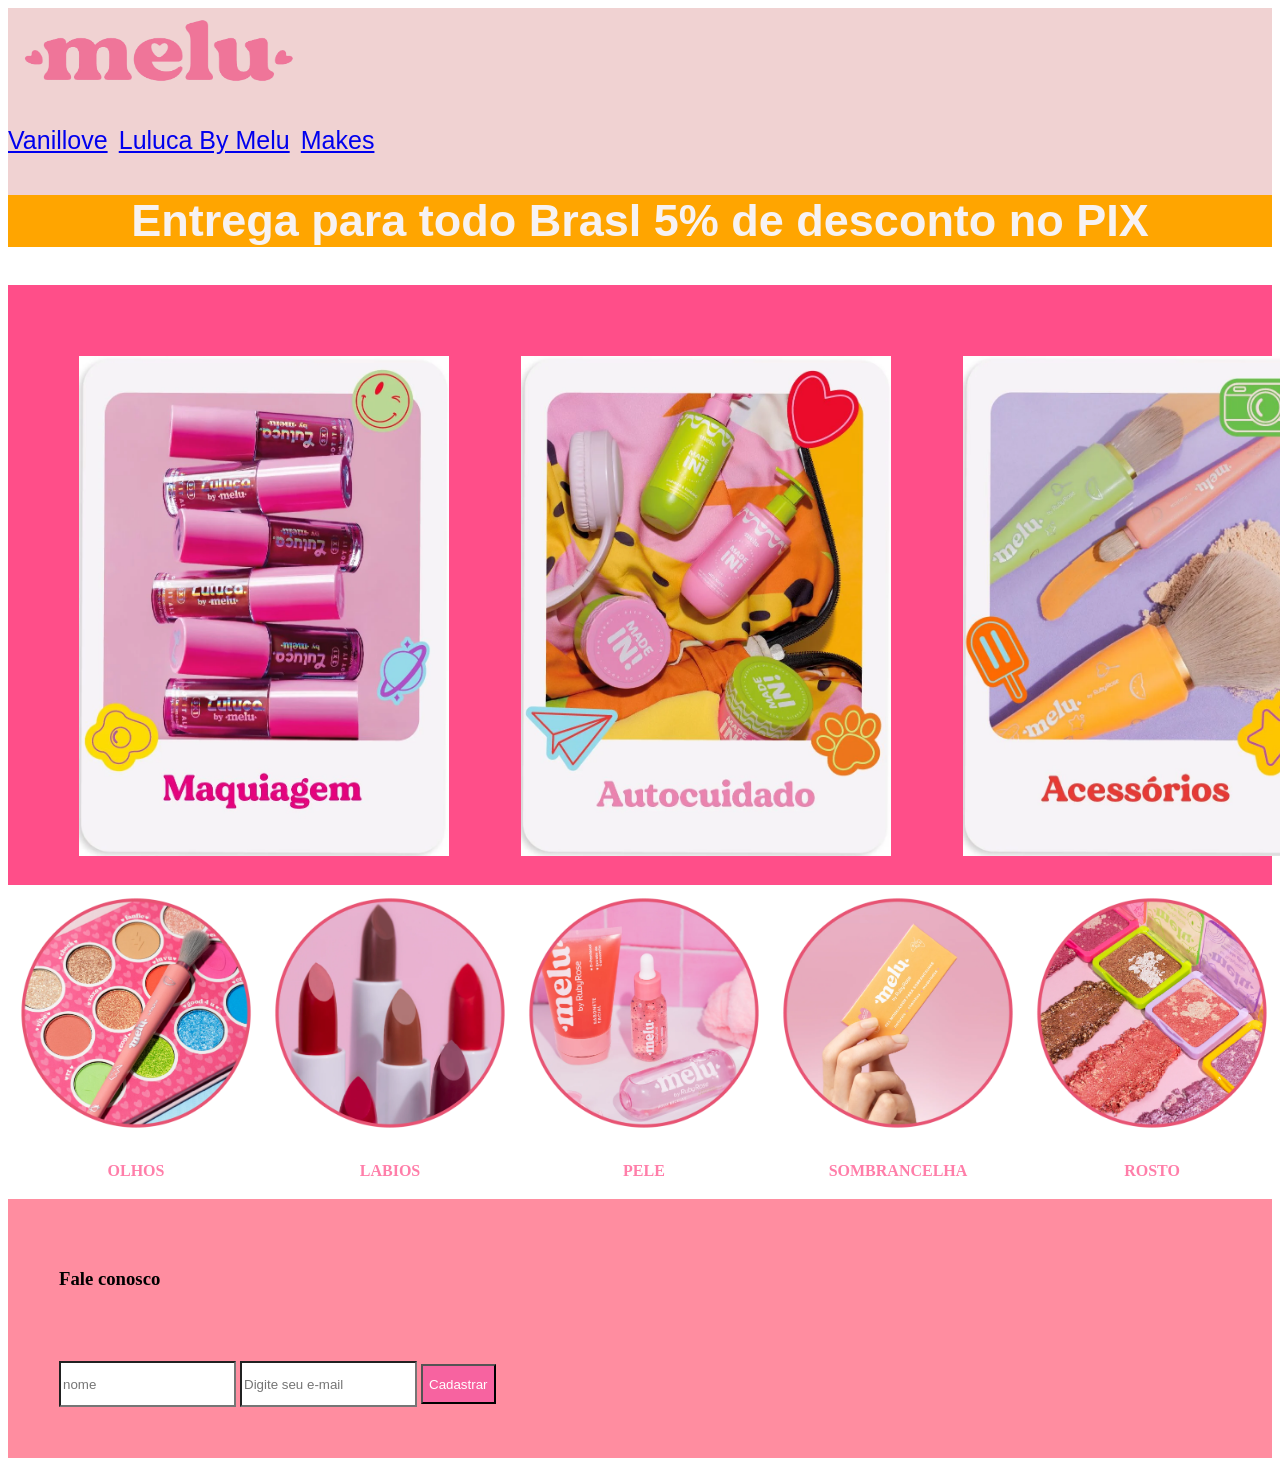
<file: index.html>
<!DOCTYPE html>
<html lang="pt-br">

<head>
    <meta charset="UTF-8">
    <meta name="viewport" content="width=device-width, initial-scale=1.0">
    <title>Site melu 2.0</title>
    <style>
        A {
            font-size: 25px;
        }
        header {
            background-color: rgb(240,210,210);
            font-size: 40px;
            font-family: Verdana, Geneva, Tahoma, sans-serif;

           
            color: rgb(255, 255, 255);
        }

        h2 {
            font-size: 45px;
            text-align: center;
            background-color: orange;
            color: #f7f2f2;
        }

        div {
            background-color: #ff4e89;
            width: 100%;
            height: 600px;
        }
        p{
            color: rgb(255, 126, 169);
        }
        footer{
            background-color: rgb(255, 141, 160);
        }
        button{
            background-color: rgb(247, 99, 160);
            height:40px ;
            color: #ffffff;
        }
        input{
            background-color: #ffffff;
            height: 40px ;
            color: rgb(0, 0, 0);
        }
    </style>
</head>

<body>

    <header>
        <nav>
            <table>
                <tr>
                    <td>
                        <a href="./index.html"><img src="./logo melu/logo.webp" width="300px" height="90px"></a>
                    </td>
                    <td>
                        
                    </td>
                </tr>
            </table>
            <a href="./Vanillove.html">Vanillove</a> 
            <a href="./Lulucabymelu.html">Luluca By Melu</a>
            <a href="makes.html">Makes</a>
        </nav>
        
        <h2> Entrega para todo Brasl 5% de desconto no PIX</h2>
    </header>


    
    <div>
    <table cellspacing="70" width="100%">
        <tr>

            <td>
                <img src="./IMG/make.webp" width="370px" height="500px">
            </td>
            <td>
                <img src="./IMG/autocuidado.webp" width="370px" height="500px">
            </td>
            <td>
                <img src="./IMG/acessorios.webp" width="370px" height="500px">
            </td>
        </tr>
    </table>
</div>
    <table >
        <tr>
            <td>
                <img src="./IMG/olhos.webp"width="250px" height="250px">
            </td>
            <td>
                <img src="./IMG/labios.webp"width="250px" height="250px" >
            </td>
            <td>
                <img src="./IMG/pele.webp"width="width="250px height="250px">
            </td>
            <td>
                <img src="./IMG/sombrancelhas.webp" width="250px" height="250px">
            </td>
            <td>
                <img src="./IMG/rosto.webp"width="250px" height="250px">
            </td>

        </tr>
        <tr cellspaicing="70" width="100%" align="center">
            <td>
                <p><b>OLHOS</b></p>
            </td>
            <td>
                <p><b>LABIOS</b></p>
                <td>
                    <p><b>PELE</b></p>
                </td>
            </td>
            <td>
                <p><b>SOMBRANCELHA</b></p>
            </td>
            <td>
                <p><b>ROSTO</b></p>
            </td>
            
        </tr>
    </table>
 
<footer>
    <table cellspacing="50">
        <tr>
            <td>
<h3>Fale conosco</h3>
            </td>
        </tr>
        <tr>
            <td>
                <input type="text" placeholder="nome">
                <input type="text" placeholder="Digite seu e-mail" >
<button> Cadastrar</button>
            </td>
        </tr>
    </table>
</footer>



</body>

</html>
</file>
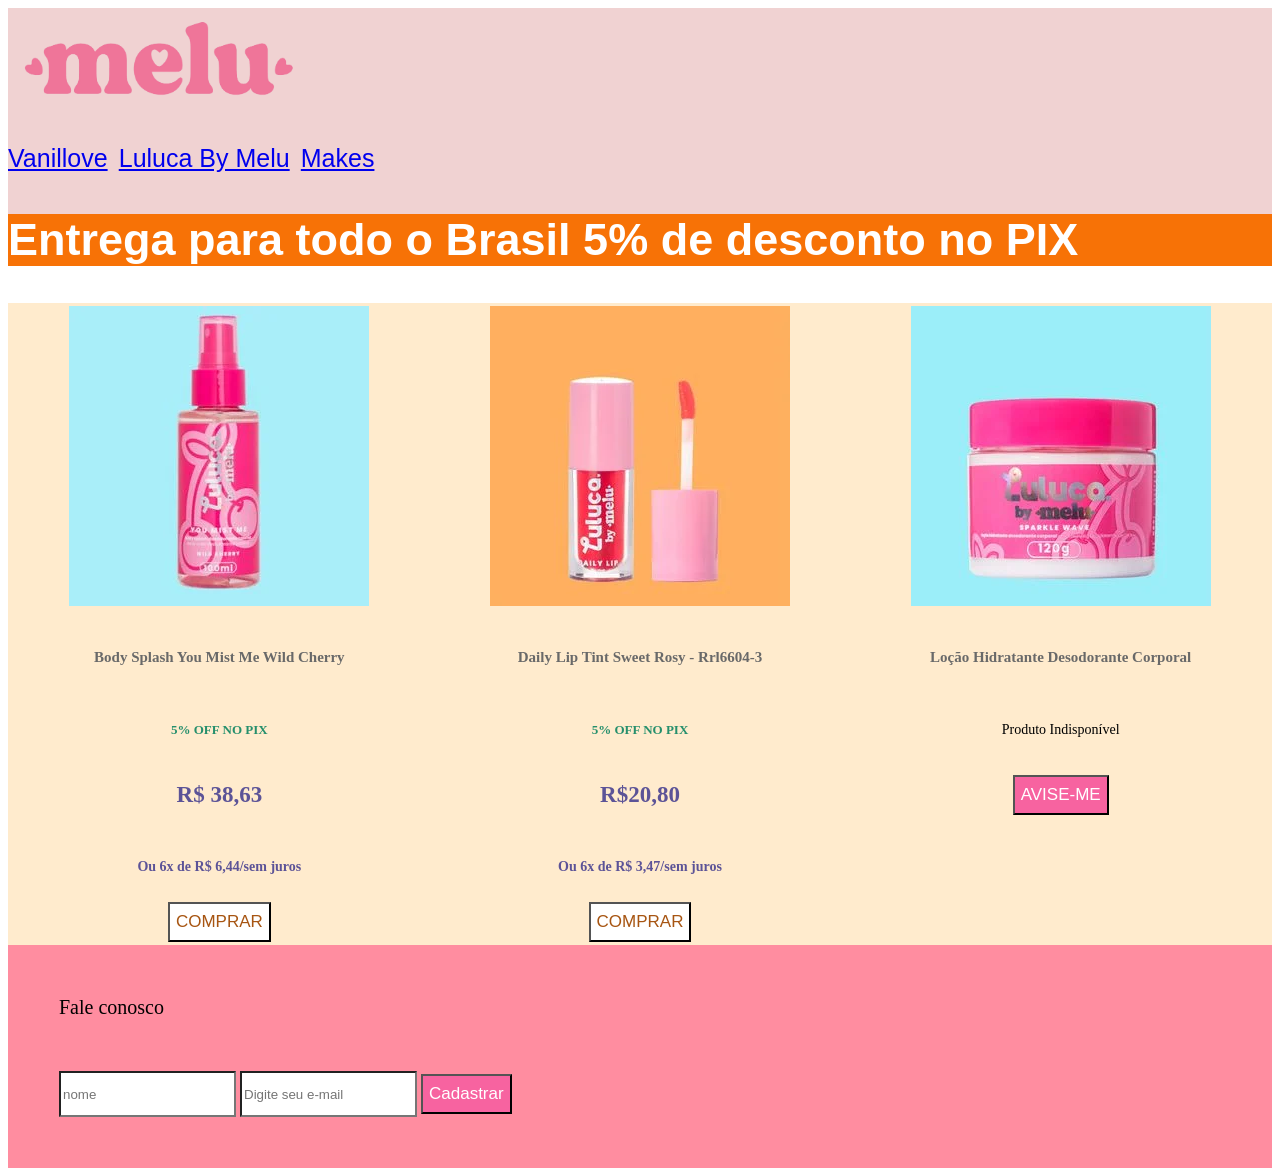
<file: LulucabyMelu.html>
<!DOCTYPE html>
<html lang="pt-br">

<head>

    <meta charset="UTF-8">
    <meta name="viewport" content="width=device -width, initial -scale=1.0">
    <title>Site da Melu 2.0</title>
    </head>
    <style>
        A {
            font-size: 25px;

        }
            header {
            font-size: 40px;
            font-family: Verdana, Geneva, Tahoma, sans-serif;
           
            background-color: rgb(240, 210, 210); }
            h6 {
                color: dimgray;
                font-size: 15px;
            }
            h4 {
                font-size: 13px;
                color:rgb(38, 143, 108);
            }
            p { font-size: 14px; }
            h2 {
            font-size: 45px;
            background-color: rgb(247, 114, 6);
            color: rgb(255, 255, 255); } 
            main {
                background-color: blanchedalmond;
            }
        h3 { color: rgb(92, 83, 151) ;
        font-size: 23px; }
        button { font-size: 17px;
        background-color: rgb(189, 188, 188);
    color: rgb(32, 32, 32);}
    h5 
{
    color:  rgb(92, 83, 151); 
    font-size: 14px;
}
h7  { font-size: 20px;
color: black;
text-align: center;}
footer{
            background-color: rgb(255, 141, 160); }
        button{
            background-color: rgb(247, 99, 160);
            height:40px ;
            color: #ffffff;
        }
        input{
            background-color: #ffffff;
            height: 40px ;
            color: rgb(0, 0, 0);
        }
        
        
    </style>
    <body>
        <header>
            <nav>
                <table>
                    <tr>
                        <td>
                            <a href="./logo melu.html"><img src="./melu/melu logo.webp" width="300px" heigth="90px"></a>
                        </td>
                    </tr>
    
    
    
                </table>
                <a href="./Vanillove.html">Vanillove</a>
                <a href="./LulucabyMelu.html">Luluca By Melu</a>
                <a href="makes.html">Makes</a>
            </nav>
            <h2>Entrega para todo o Brasil 5% de desconto no PIX</h2>
            </header>
            <main>
                <table width="100%">
                    <tr align="center">
                        <td>
                            <img src="./melu/Luluca By Melu/Body splash luluca.webp">
                        </td>
                        <td>
                            <img src="./melu/Luluca By Melu/LIP TINT SITE.webp">
                        </td>
                        <td>
                            <img src="./melu/Luluca By Melu/hidratante 2.webp">
                        </td>
                    </tr>

                    <tr align="center">
<td>
    <h6>Body Splash You Mist Me Wild Cherry</h6>
</td>
<td>
    <h6>Daily Lip Tint Sweet Rosy - Rrl6604-3</h6>
</td>
<td>
    <h6>Loção Hidratante Desodorante Corporal</h6>
</td>
</tr>

<tr align="center">
    <td>
        <h4>5% OFF NO PIX</h4>
    </td>
    <td>
        <h4>5% OFF NO PIX</h4>
    </td>
    <td>
        <p>Produto Indisponível</p>
    </td>
</tr>

<tr align="center">
    <td>
        <h3>R$ 38,63</h3>
    </td>
    <td>
        <h3>R$20,80</h3>
    </td>
    <td>
        <button>AVISE-ME</button>
    </td>
</tr>
<tr align="center"> 
    <td>
        <h5>Ou 6x de R$ 6,44/sem juros</h5>
    </td>
    <td>
        <h5>Ou 6x de R$ 3,47/sem juros</h5>
    </td>
</tr>
<tr align="center">
 <td>
    <button style="color: rgb(167, 85, 18); background-color:rgb(255, 255, 255) ;"> COMPRAR </button>
 </td>
    <td>
       <button style="color: rgb(167, 85, 18); background-color:rgb(255, 255, 255) ;"> COMPRAR </button>
    </td>
 </tr>
 

                </table>

            </main>
            <footer>
                <table cellspacing="50">
                    <tr>
                        <td>
            <h7>Fale conosco</h7>
                        </td>
                    </tr>
                    <tr>
                        <td>
                            <input type="text" placeholder="nome">
                            <input type="text" placeholder="Digite seu e-mail" >
            <button> Cadastrar</button>
                        </td>
                    </tr>
                </table>
            </footer>
    </body>
</file>
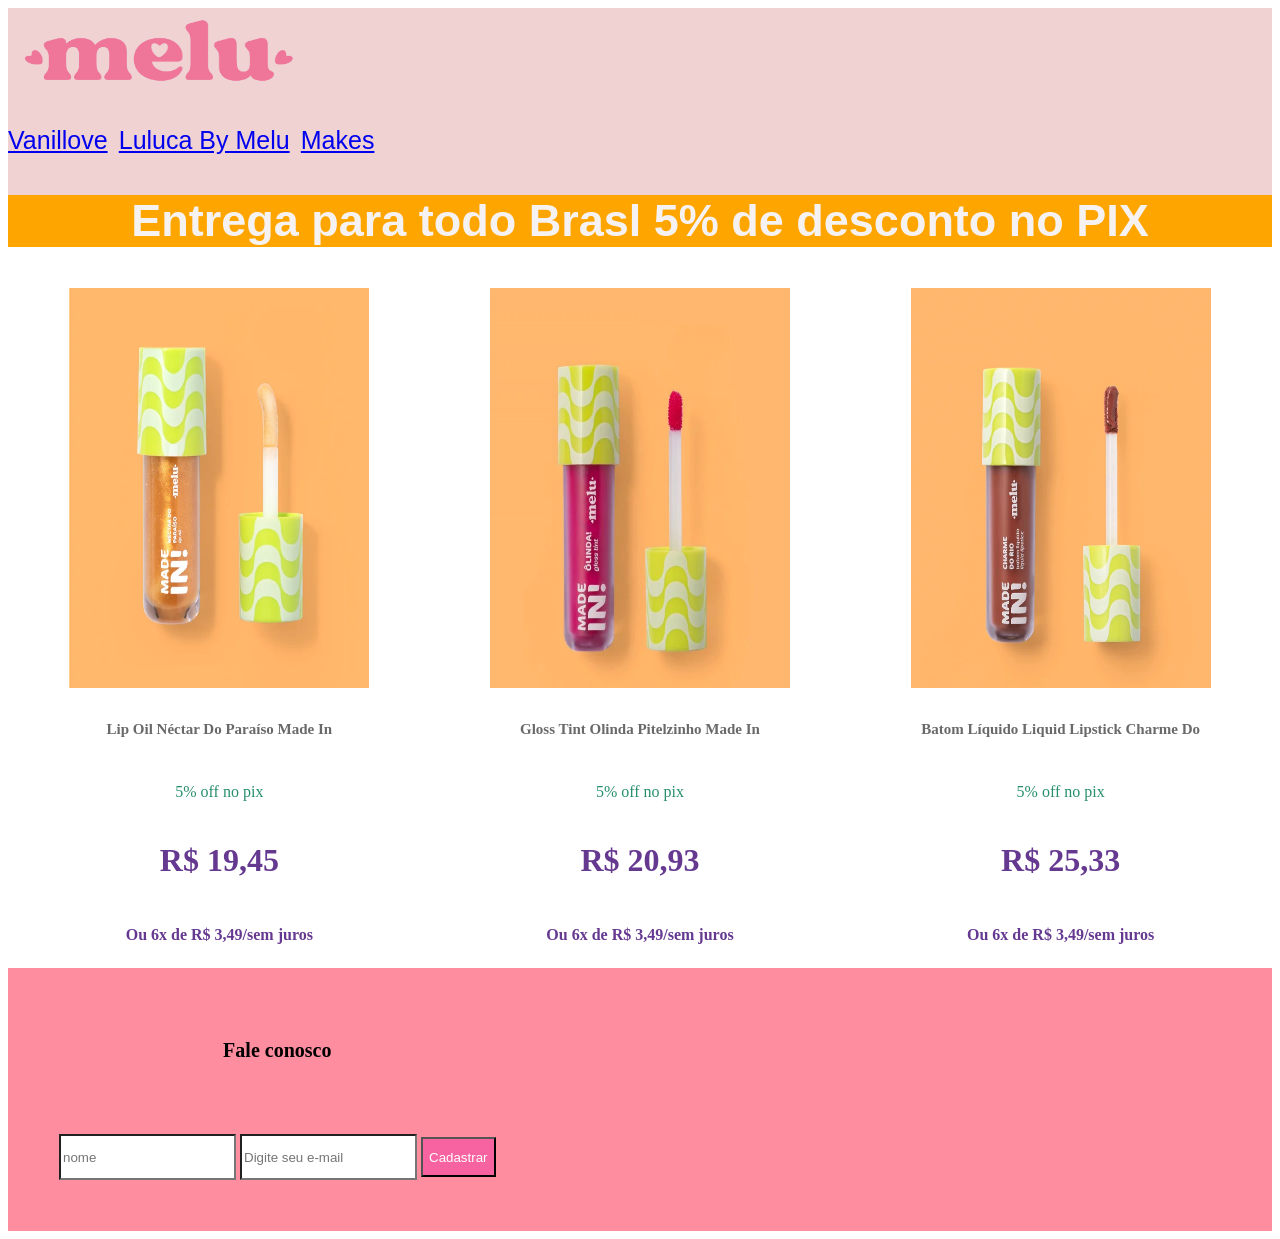
<file: makes.html>
<!DOCTYPE html>
<html lang="pt-br">

<head>
    <meta charset="UTF-8">
    <meta name="viewport" content="width=device-width, initial-scale=1.0">
    <title>Site melu 2.0</title>

    <style>
        h3{
            color: rgb(0, 0, 0);
            font-size: 20px;
        }
        td {
            text-align: center;
        }
            
          A {
            font-size: 25px;
        }
         header {
            background-color: rgb(240,210,210);
            font-size: 40px;
            font-family: Verdana, Geneva, Tahoma, sans-serif;

           
            color: rgb(255, 255, 255);
        }
        h2 {
            font-size: 45px;
            text-align: center;
            background-color: orange;
            color: #f7f2f2;
        }
        h5{
            font-size: 15px;
            color: dimgray;
        }
        p{
            font: 13px;
            color: rgb(38, 143, 108);
        }
        h1{
            color: rgb(102, 57, 145);
        }
        h4{
            color: rgb(102, 57, 145);
        }
        footer{
            background-color: rgb(255, 141, 160); }
        button{
            background-color: rgb(247, 99, 160);
            height:40px ;
            color: #ffffff;
        }
        input{
            background-color: #ffffff;
            height: 40px ;
            color: rgb(0, 0, 0);
        }
    </style>
</head>
<body>
    <header>
        <nav>
            <table>
                <tr>
                    <td>
                        <a href="./index.html"><img src="./logo melu/logo.webp" width="300px" height="90px"></a>
                    </td>
                    <td>

                    </td>
                </tr>
            </table>
            <a href="./Vanillove.html">Vanillove</a> 
            <a href="./Lulucabymelu.html">Luluca By Melu</a>
            <a href="makes.html">Makes</a>
        </nav>
        <h2> Entrega para todo Brasl 5% de desconto no PIX</h2>
    </header>
    <table width="100%">
        <tr>
            <td>
                <img src="./IMG/gloss.webp" width="300px" height="400px">
            </td>
            <td>
                <img src="./IMG/gloos rosa.webp" width="300px" height="400px">
            </td>
            <td>
                <img src="./IMG/gloss marrom.webp" width="300px" height="400px">
            </td>
        </tr>
        <tr>
            <td>
               <h5> Lip Oil Néctar Do Paraíso Made In</h5>
            </td>
            <td>
                <h5>Gloss Tint Olinda Pitelzinho Made In</h5>
            </td>
            <td>
                <h5>Batom Líquido Liquid Lipstick Charme Do</h5>
            </td>
        </tr>
        <tr>
            <td>
               <p>5% off no pix</p>
            </td>
            <td>
                <p>5% off no pix</p>
            </td>
            <td>
                <p>5% off no pix</p>
            </td>
        </tr>
        <tr>
            <td>
                <h1>R$ 19,45</h1>
            </td>
            <td>
                <h1>R$ 20,93</h1> 
                
            </td>
            <td>
                <h1>R$ 25,33</h1>
            </td>
        </tr>
        <tr>
            <td>
                <h4>Ou 6x de R$ 3,49/sem juros</h4>
            </td>
            <td>
                <h4>Ou 6x de R$ 3,49/sem juros</h4>
            </td>
            <td>
                <h4>Ou 6x de R$ 3,49/sem juros</h4>
            </td>
        </tr>
    </table>
    <footer>
        <table cellspacing="50">
            <tr>
                <td>
    <h3>Fale conosco</h3>
                </td>
            </tr>
            <tr>
                <td>
                    <input type="text" placeholder="nome">
                    <input type="text" placeholder="Digite seu e-mail" >
    <button> Cadastrar</button>
                </td>
            </tr>
        </table>
    </footer>
</body>
</file>
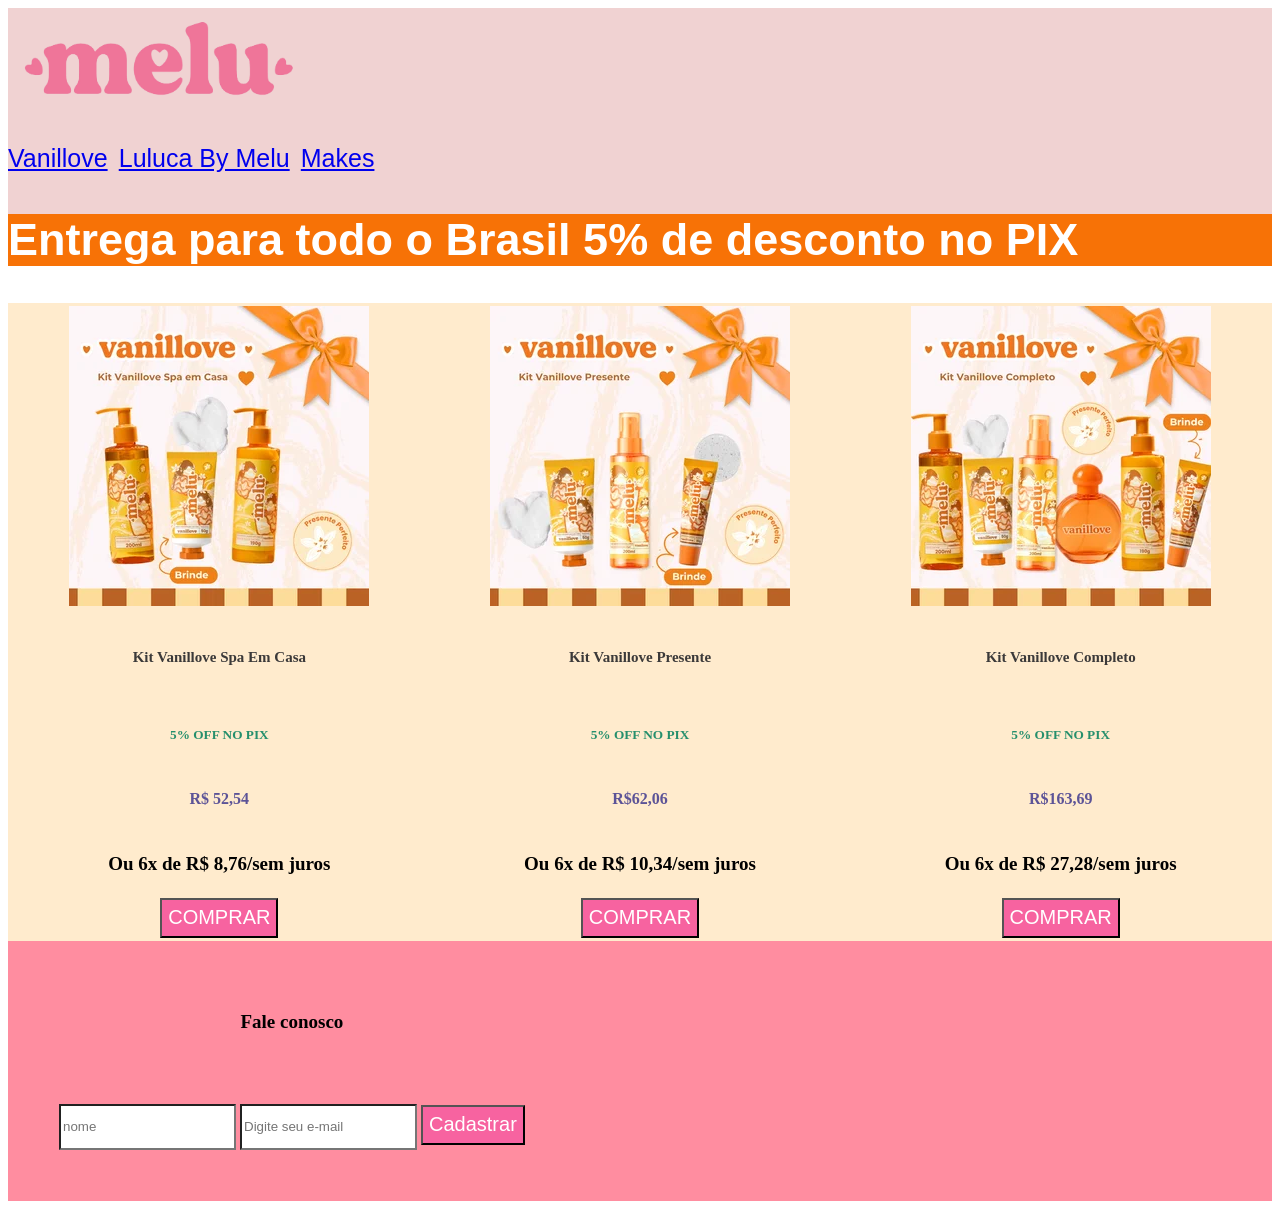
<file: Vanillove.html>
<!DOCTYPE html>
<html lang="pt-br">

<head>

    <meta charset="UTF-8">
    <meta name="viewport" content="width=device -width, initial -scale=1.0">
    <title>Site da Melu 2.0</title>

    <style>
        
        A {
            font-size: 25px;

        }

        h6 {
            text-align: center;
            font-size: 15px;
            color: rgb(59, 57, 57);
        }

        h5 {
            text-align: center;
            color: rgb(38, 143, 108)
        }

        H4 {
            text-align: center;
            color: rgb(92, 83, 151)
        }

        h3 {
            text-align: center;
            color: rgb(0, 0, 0);
            font-size: 19px
        }

        header {
            font-size: 40px;
            font-family: Verdana, Geneva, Tahoma, sans-serif;
           
            background-color: rgb(240, 210, 210);
            color: rgb(240, 6, 6);
        }

        h2 {
            font-size: 45px;
            background-color: rgb(247, 114, 6);
            color: rgb(255, 255, 255)
        }

        main {
            background-color: blanchedalmond;
        }
        button {
color: rgb(167, 85, 18);            
background-color: rgb(255, 255, 255);
font-size: 20px;
        }
        footer {
            background-color: rgb (255, 126, 169);
        }
        footer{
            background-color: rgb(255, 141, 160); }
        button{
            background-color: rgb(247, 99, 160);
            height:40px ;
            color: #ffffff;
        }
        input{
            background-color: #ffffff;
            height: 40px ;
            color: rgb(0, 0, 0);
        }
        
    </style>
</head>

<body>

    <header>

        <nav>
            <table>
                <tr>
                    <td>
                        <a href="./logo melu.html"><img src="./melu/melu logo.webp" width="300px" heigth="90px"></a>
                    </td>
                </tr>



            </table>
            <a href="./Vanillove.html">Vanillove</a>
            <a href="./LulucabyMelu.html">Luluca By Melu</a>
            <a href="makes.html">Makes</a>
        </nav>

        <h2>Entrega para todo o Brasil 5% de desconto no PIX</h2>
    </header>
    <main>

        <table width="100%">

            <tr align="center">
                <td>
                    <img src="./melu/melu 1.webp">
                </td>
                <td>
                    <img src="./melu/melu 2.webp">
                </td>
                <td>
                    <img src="./melu/melu 3.webp">
                </td>
            </tr>


            <tr>
                <td>
                    <h6>Kit Vanillove Spa Em Casa</h6>
                </td>

                <td>
                    <h6>Kit Vanillove Presente</h6>
                </td>

                <td>
                    <h6>Kit Vanillove Completo</h6>
                </td>
            </tr>
            <tr>
                <td>
                    <h5>5% OFF NO PIX</h5>
                </td>
                <td>
                    <h5>5% OFF NO PIX</h5>
                </td>
                <TD>
                    <H5> 5% OFF NO PIX</H5>
                </TD>
            </tr>

            <tr>
                <td>
                    <H4>R$ 52,54</H4>
                </td>

                <td>
                    <h4>R$62,06</h4>
                </td>

                <td>
                    <h4>R$163,69</h4>
                </td>
            </tr>

            <tr>
                <td>
                    <h3>Ou 6x de R$ 8,76/sem juros</h3>
                </td>
                <td>
                    <h3>Ou 6x de R$ 10,34/sem juros</h3>
                </td>

                <td>
                    <h3>Ou 6x de R$ 27,28/sem juros</h3>
                </td>
</tr>
<tr align="center">
    <td>
    <button>COMPRAR</button>
    </td>

<td>
    <button>COMPRAR</button>
</td>
<td>
    <button>COMPRAR</button>
</td>
</tr>  
</table>
 </main>

 <footer>
    <table cellspacing="50">
        <tr>
            <td>
<h3>Fale conosco</h3>
            </td>
        </tr>
        <tr>
            <td>
                <input type="text" placeholder="nome">
                <input type="text" placeholder="Digite seu e-mail" >
<button> Cadastrar</button>
            </td>
        </tr>
    </table>
</footer>
</body>

</html>
</file>
